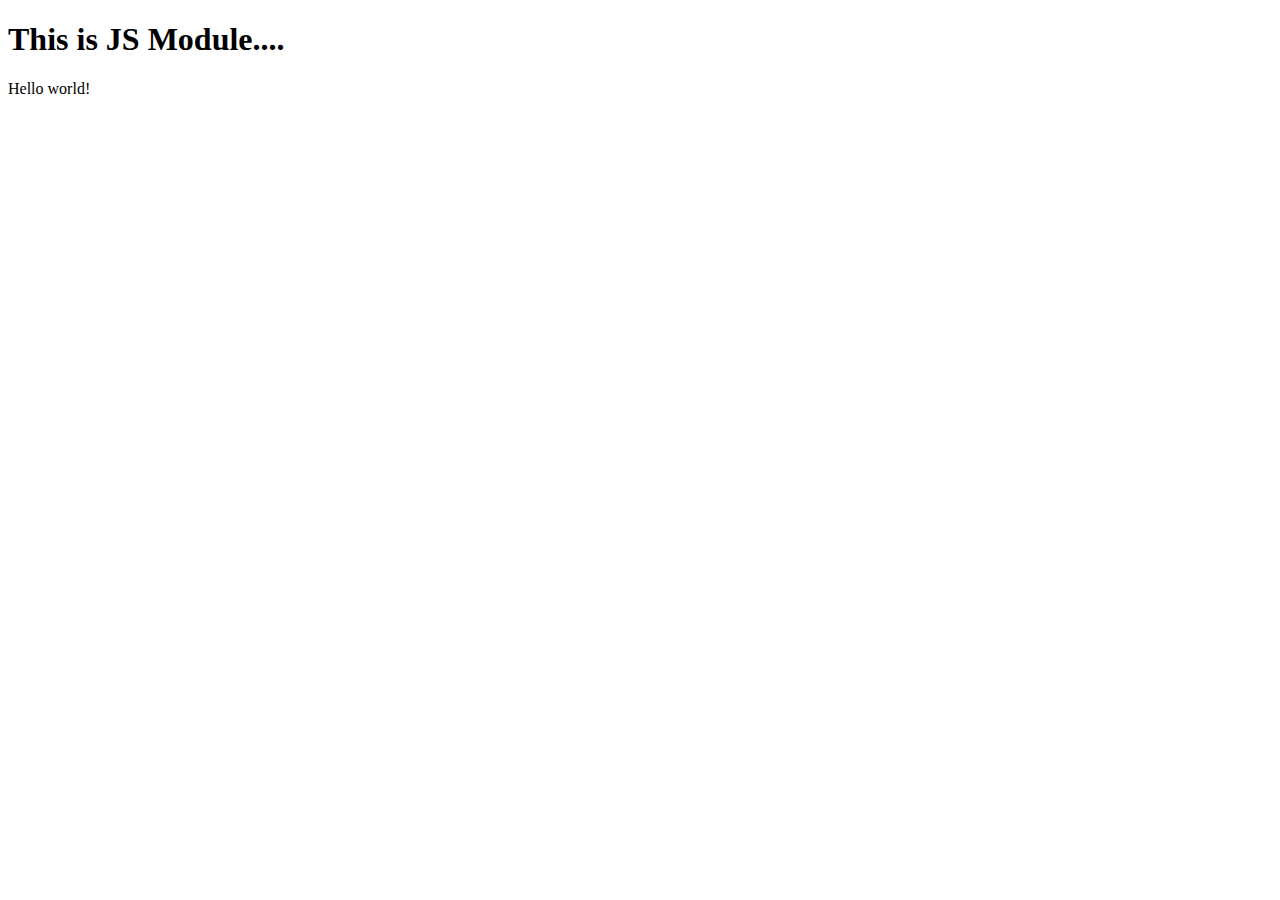
<file: Module 4 - JS/index.html>
<!DOCTYPE html>
<html lang="en">
<head>
    <meta charset="UTF-8">
    <meta name="viewport" content="width=device-width, initial-scale=1.0">
    <title>Document</title>

</head>
<body>
    <h1 class="heding" id="head">This is JS Module....</h1>

    <script src="./index.js"></script>
    <script>
        console.log("Hello world!");
        document.write("Hello world!");
        window.alert("HEllo")
    </script>
</body>
</html>
</file>
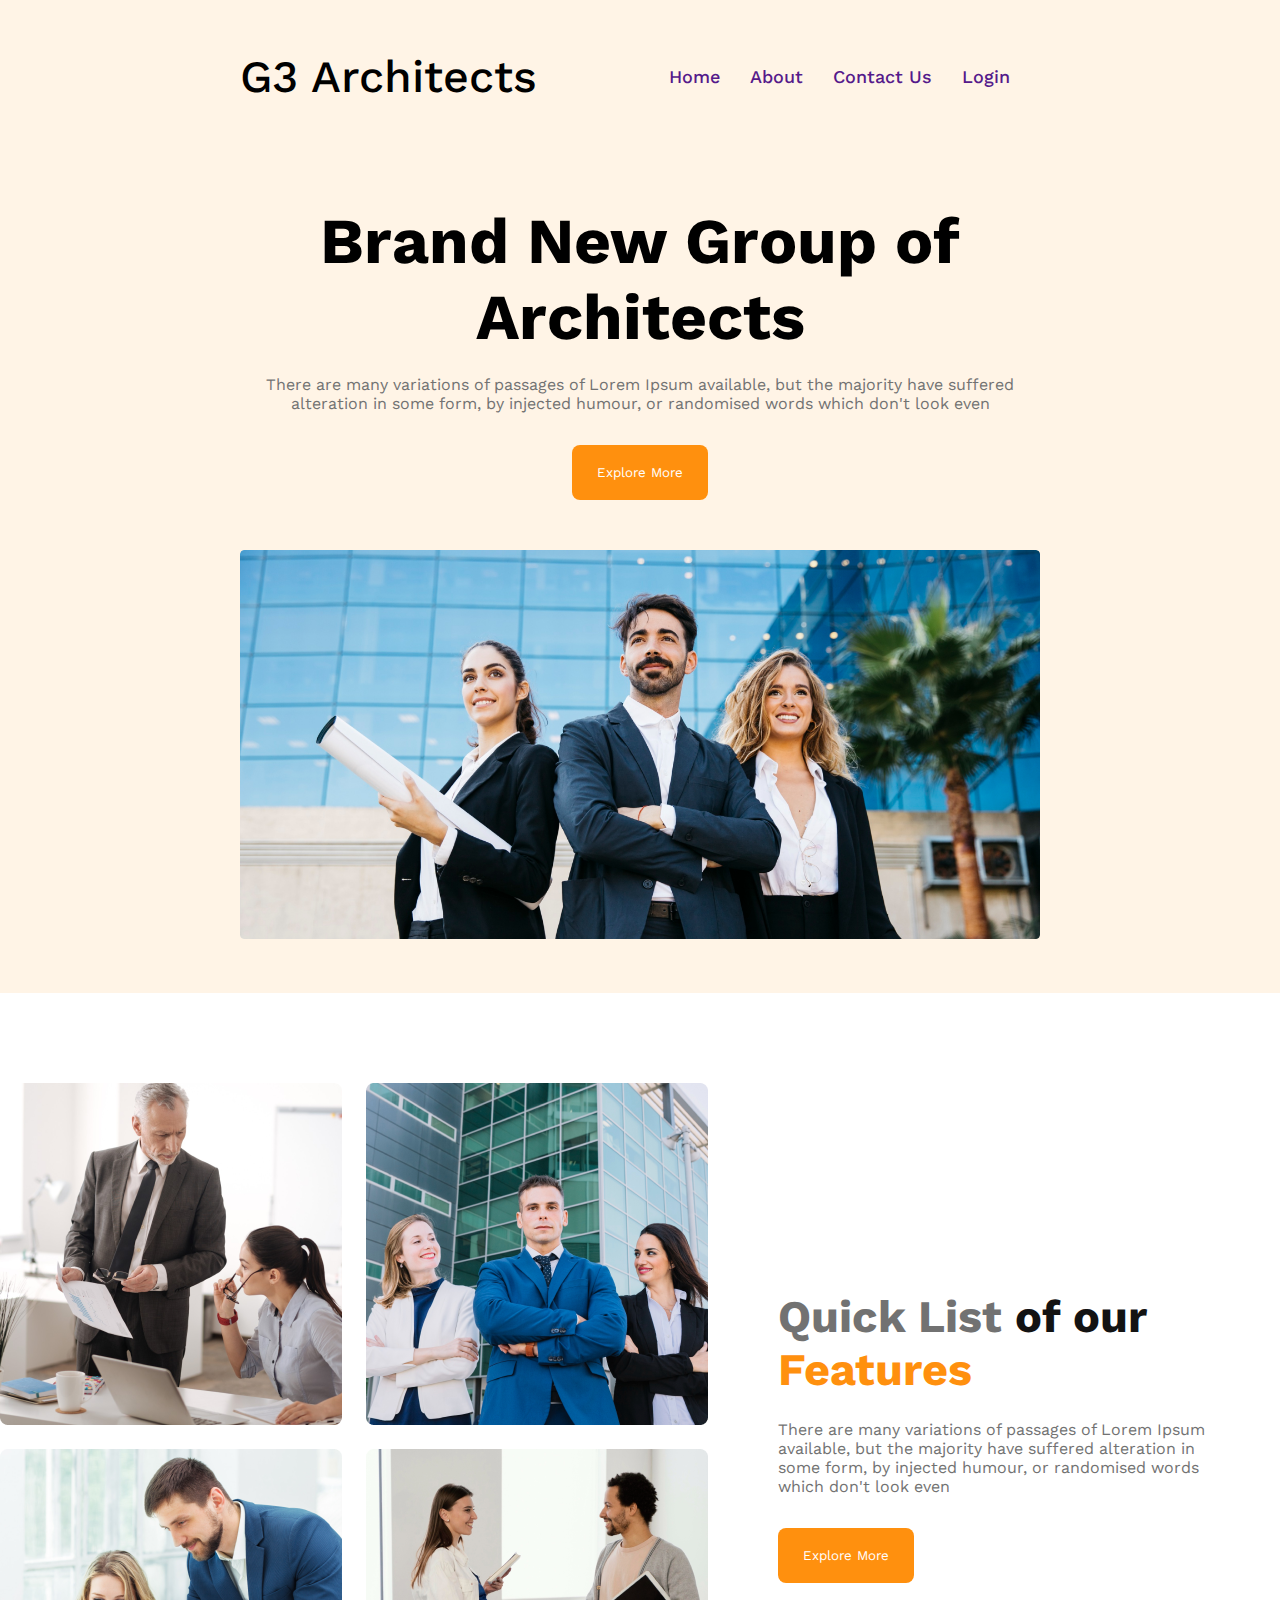
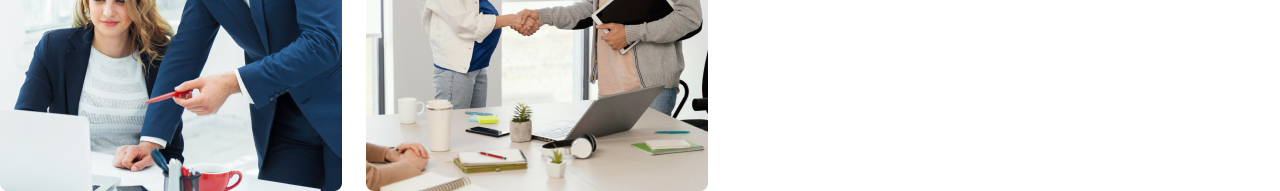
<file: Figma-to-html/g3-architecht/index.html>
<!DOCTYPE html>
<html lang="en">
<head>
    <meta charset="UTF-8">
    <meta name="viewport" content="width=device-width, initial-scale=1.0">
    <title>G3 architecht</title>
    <link rel="stylesheet" href="style.css">
</head>
<body>
   
    <header>
        <!-- navbar -->
        <nav>
            <h3 class="navbar-title">G3 Architects</h3>
            <!--li*4>a  -->
          <ul>
            <li><a href="">Home</a></li>
            <li><a href="">About</a></li>
            <li><a href="">Contact Us</a></li>
            <li><a href="">Login</a></li>
          </ul>
        </nav>

        <!-- banner -->
         <div class="banner">
            <div class="banner-content">
                <h3 class="banner-title">Brand New Group of Architects</h3>
            <p class="banner-description">There are many variations of passages of Lorem Ipsum available, but the majority have suffered alteration in some form, by injected humour, or randomised words which don't look even</p>
            <button class="btn-primary">Explore More</button>
            </div>
            <img src="./images/banner.png" alt="">
         </div>
    </header>

    <!-- Main section -->
    <main>
        <section class="teams-container">
          <div class="teams-img-container">
              <img src="./images/team1.png" alt="">
              <img src="./images/team2.png" alt="">
              <img src="./images/team3.png" alt="">
              <img src="./images/team4.png" alt="">
          </div>
          <div class="teams-content">
              <h3 class="teams-title">Quick List <span class="text-our">of our</span> <span class="text-features">Features</span></h3>
              <p class="teams-description">There are many variations of passages of Lorem Ipsum available, but the majority have suffered alteration in some form, by injected humour, or randomised words which don't look even</p>
              <button class="btn-primary">Explore More</button>
          </div>
        </section>
        
      </main>
</body>
</html>
</file>
<file: Figma-to-html/g3-architecht/style.css>
@import url("https://fonts.googleapis.com/css2?family=Work+Sans:ital,wght@0,100..900;1,100..900&display=swap");

* {
  font-family: "Work Sans", sans-serif;
  margin: 0;
  padding: 0;
}
header {
  background: rgba(255, 144, 14, 0.1);
  padding: 50px 240px;
}
nav {
  display: flex;
  justify-content: space-between;
  align-items: center;
}
.navbar-title{
    font-size: 2.8rem;
    font-weight: 500;
}
nav > ul {
  display: flex;
}
nav li {
  display: flex;
  list-style: none;
  font-size: 18px;
  font-weight: 500;
  color: #424242;
  margin-right: 30px;
}
nav li a {
  text-decoration: none;
}
.banner {
  margin-top: 100px;
}
.banner-content {
  width: 800px;
  text-align: center;
  margin: 0 auto;
}
.banner-title {
  /* 1rem=16px */
  font-size: 4rem;
  font-weight: 700;
}
.banner-description {
  margin-top: 20px;
  margin-bottom: 32px;
  color: #727272;
}
.btn-primary {
  border-radius: 8px;
  background: #ff900e;
  padding: 20px 25px;
  border: 0;
  color:#fff;
}
.banner img{
    width: 100%;
    margin-top:50px;
}

/* main */
main{
  max-width: 1440px;
  margin: 0 auto;
}




.teams-container{
  display: flex;
  align-items: center;
  margin-top: 90px;
}
.teams-img-container{
  display: grid;
  grid-template-columns: repeat(2,1fr);
  gap: 24px;
}
.teams-content{
  padding-left: 70px;
  padding-right: 70px;
}
.teams-description{
  margin-top: 24px;
  margin-bottom: 32px;
  color:#727272;
}
.teams-title{
  font-size: 45px;
  color:#727272;
}
.teams-title .text-our{
color:#131313;
}
.teams-title .text-features{
  color:#FF900E;
}


/* responsive desing using media query */
/* for mobile devices */
@media screen and (max-width: 600px) {
    .banner-title{
        font-size: 1.5rem;
    }
    header {
        padding: 20px;
      }
      nav {
      flex-direction: column;
      gap: 10px;
      }
      .banner-content {
        width: 300px;
      
      }

      /* main section */
      .teams-container{
        flex-direction: column-reverse;
       }
      
    .teams-img-container{
        display: grid;
        grid-template-columns: repeat(1,1fr);
        gap: 24px;
        margin-top: 3rem;
    }
  }

  /* Small devices (portrait tablets and large phones, 600px and up) */
@media screen and (min-width: 600px)  and (max-width:960px){
    .banner-title{
        font-size: 2rem;
    }
    header {
        padding: 20px;
      }
      nav {
      flex-direction: column;
      gap: 10px;
      }
      .banner-content {
        width: 350px;
      
      }
  }
</file>
